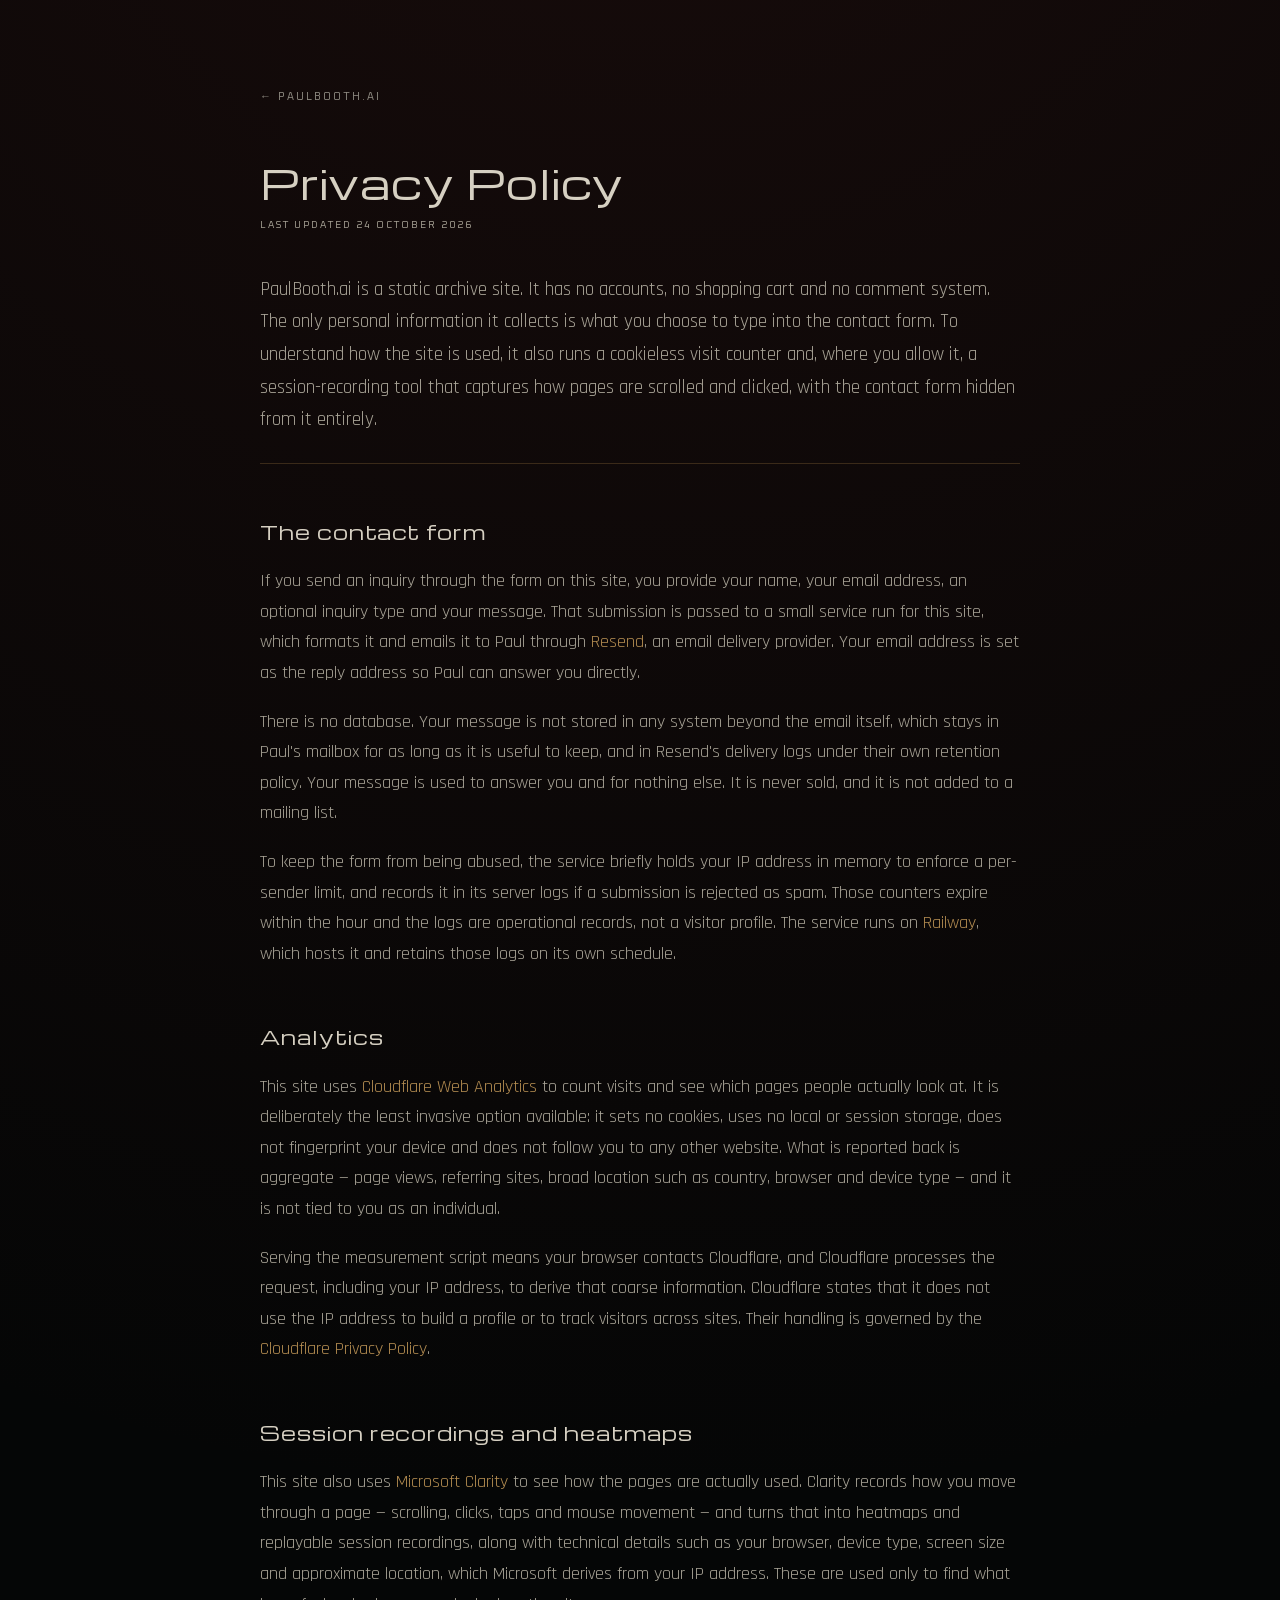
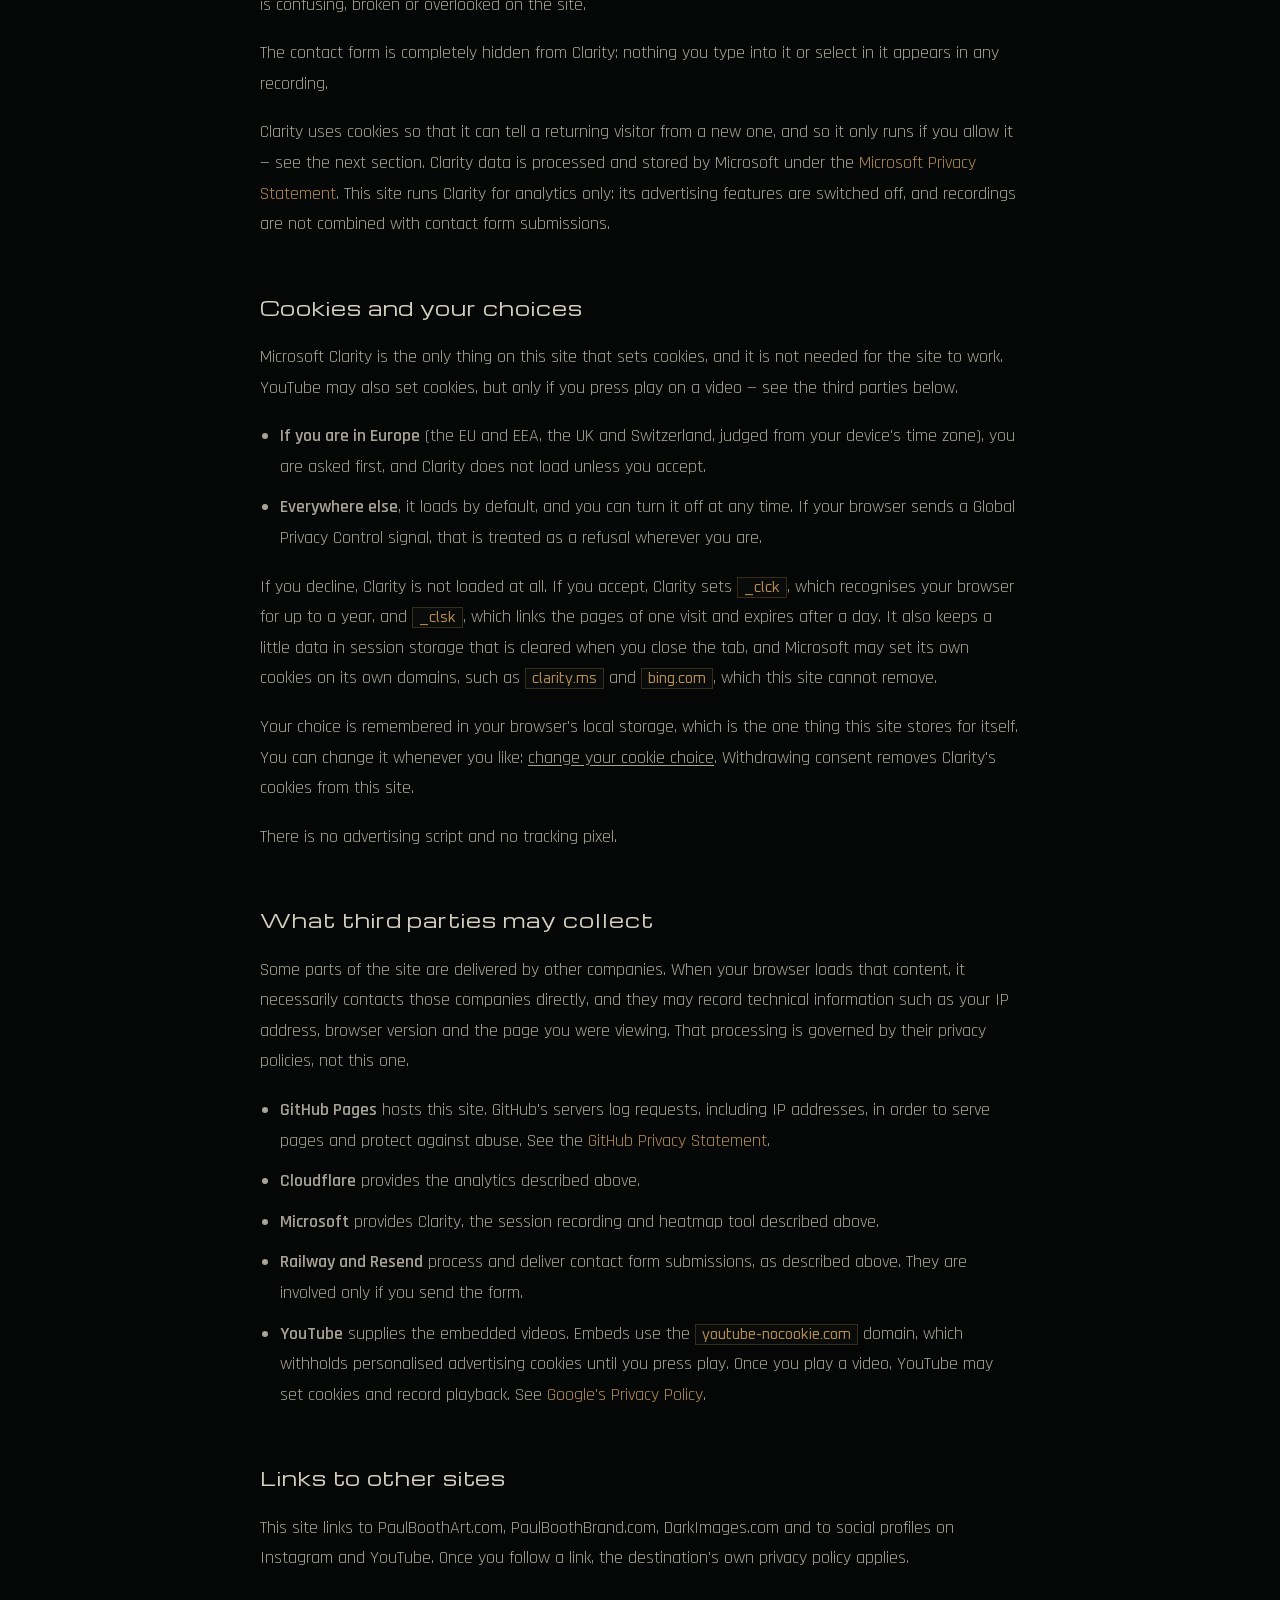
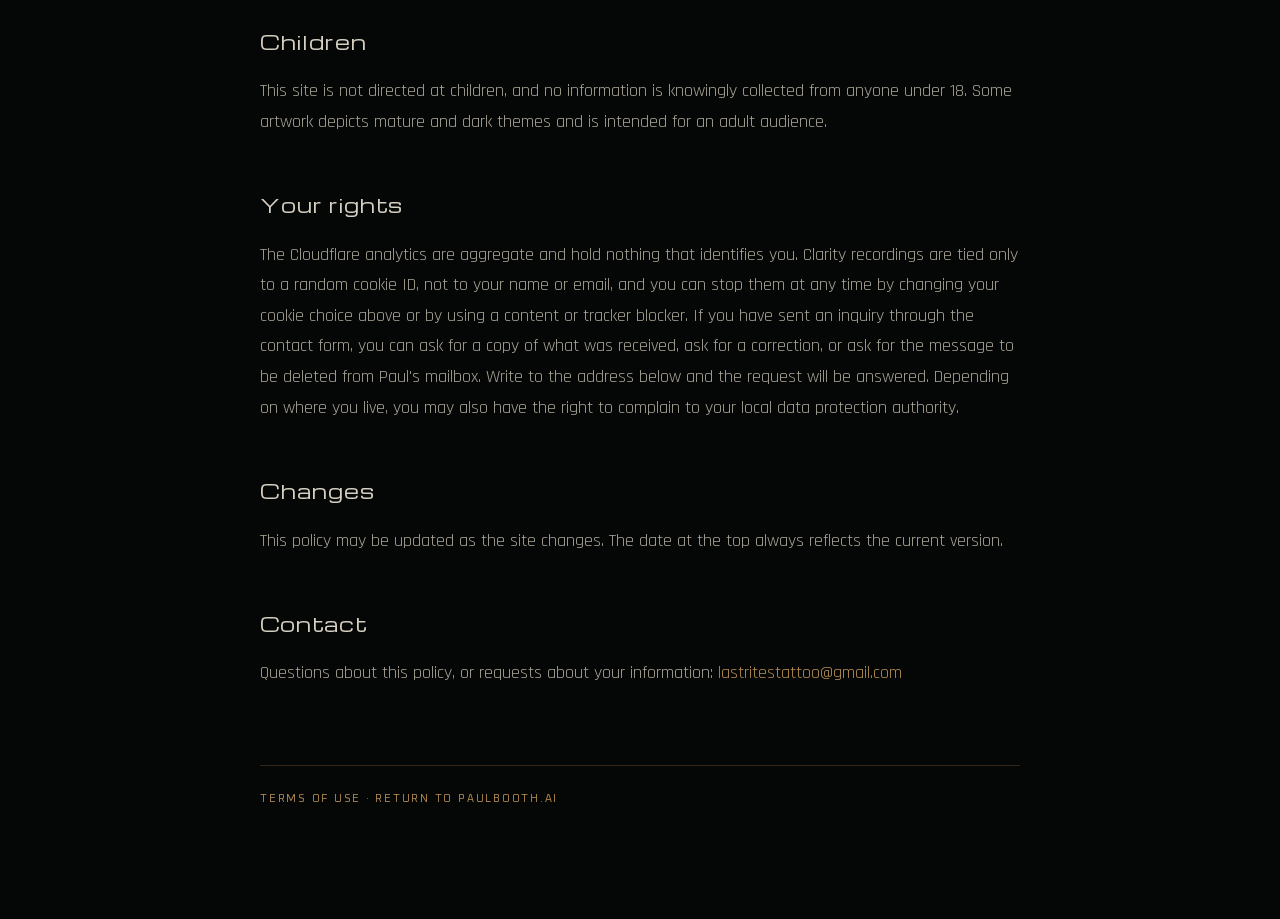
<file: privacy/index.html>
<!doctype html>
<html lang="en">
<head>
  <meta charset="UTF-8" />
  <meta name="viewport" content="width=device-width, initial-scale=1.0" />
  <title>Privacy Policy — PaulBooth.ai</title>
  <meta name="description" content="How PaulBooth.ai handles visitor data: the contact form, cookieless aggregate analytics, and Microsoft Clarity session recordings that run only with your consent where the law requires it." />
  <link rel="canonical" href="https://paulbooth.ai/privacy/" />
  <meta name="robots" content="index, follow" />
  <meta name="theme-color" content="#050606" />
  <link rel="icon" type="image/png" href="/assets/paulbooth-ai-icon-32.png?v=20261011" />

  <link rel="stylesheet" href="/fonts.css?v=20261011" />
  <link rel="stylesheet" href="/legal.css" />
  <link rel="stylesheet" href="/consent.css?v=20261024" />
</head>
<body>
  <main class="legal">
    <a class="legal-back" href="/">&larr; PaulBooth.ai</a>

    <h1>Privacy Policy</h1>
    <p class="legal-updated">Last updated 24 October 2026</p>

    <p class="legal-lede">
      PaulBooth.ai is a static archive site. It has no accounts, no shopping cart
      and no comment system. The only personal information it collects is what
      you choose to type into the contact form. To understand how the site is
      used, it also runs a cookieless visit counter and, where you allow it, a
      session-recording tool that captures how pages are scrolled and clicked,
      with the contact form hidden from it entirely.
    </p>

    <h2>The contact form</h2>
    <p>
      If you send an inquiry through the form on this site, you provide your
      name, your email address, an optional inquiry type and your message. That
      submission is passed to a small service run for this site, which formats it
      and emails it to Paul through
      <a href="https://resend.com/legal/privacy-policy" target="_blank" rel="noopener noreferrer">Resend</a>,
      an email delivery provider. Your email address is set as the reply address
      so Paul can answer you directly.
    </p>
    <p>
      There is no database. Your message is not stored in any system beyond the
      email itself, which stays in Paul's mailbox for as long as it is useful to
      keep, and in Resend's delivery logs under their own retention policy. Your
      message is used to answer you and for nothing else. It is never sold, and
      it is not added to a mailing list.
    </p>
    <p>
      To keep the form from being abused, the service briefly holds your IP
      address in memory to enforce a per-sender limit, and records it in its
      server logs if a submission is rejected as spam. Those counters expire
      within the hour and the logs are operational records, not a visitor
      profile. The service runs on
      <a href="https://railway.com/legal/privacy" target="_blank" rel="noopener noreferrer">Railway</a>,
      which hosts it and retains those logs on its own schedule.
    </p>

    <h2>Analytics</h2>
    <p>
      This site uses
      <a href="https://www.cloudflare.com/web-analytics/" target="_blank" rel="noopener noreferrer">Cloudflare Web Analytics</a>
      to count visits and see which pages people actually look at. It is
      deliberately the least invasive option available: it sets no cookies, uses
      no local or session storage, does not fingerprint your device and does not
      follow you to any other website. What is reported back is aggregate — page
      views, referring sites, broad location such as country, browser and device
      type — and it is not tied to you as an individual.
    </p>
    <p>
      Serving the measurement script means your browser contacts Cloudflare, and
      Cloudflare processes the request, including your IP address, to derive that
      coarse information. Cloudflare states that it does not use the IP address
      to build a profile or to track visitors across sites. Their handling is
      governed by the
      <a href="https://www.cloudflare.com/privacypolicy/" target="_blank" rel="noopener noreferrer">Cloudflare Privacy Policy</a>.
    </p>

    <h2>Session recordings and heatmaps</h2>
    <p>
      This site also uses
      <a href="https://clarity.microsoft.com/" target="_blank" rel="noopener noreferrer">Microsoft Clarity</a>
      to see how the pages are actually used. Clarity records how you move
      through a page &mdash; scrolling, clicks, taps and mouse movement &mdash;
      and turns that into heatmaps and replayable session recordings, along
      with technical details such as your browser, device type, screen size
      and approximate location, which Microsoft derives from your IP address.
      These are used only to find what is confusing, broken or overlooked on
      the site.
    </p>
    <p>
      The contact form is completely hidden from Clarity: nothing you type into
      it or select in it appears in any recording.
    </p>
    <p>
      Clarity uses cookies so that it can tell a returning visitor from a new
      one, and so it only runs if you allow it &mdash; see the next section.
      Clarity data is processed and stored by Microsoft under the
      <a href="https://privacy.microsoft.com/privacystatement" target="_blank" rel="noopener noreferrer">Microsoft Privacy Statement</a>.
      This site runs Clarity for analytics only: its advertising features are
      switched off, and recordings are not combined with contact form
      submissions.
    </p>

    <h2 id="cookies">Cookies and your choices</h2>
    <p>
      Microsoft Clarity is the only thing on this site that sets cookies, and it
      is not needed for the site to work. YouTube may also set cookies, but only
      if you press play on a video &mdash; see the third parties below.
    </p>
    <ul>
      <li>
        <strong>If you are in Europe</strong> (the EU and EEA, the UK and
        Switzerland, judged from your device's time zone), you are asked first,
        and Clarity does not load unless you accept.
      </li>
      <li>
        <strong>Everywhere else</strong>, it loads by default, and you can turn
        it off at any time. If your browser sends a Global Privacy Control
        signal, that is treated as a refusal wherever you are.
      </li>
    </ul>
    <p>
      If you decline, Clarity is not loaded at all. If you accept, Clarity sets
      <code>_clck</code>, which recognises your browser for up to a year, and
      <code>_clsk</code>, which links the pages of one visit and expires after a
      day. It also keeps a little data in session storage that is cleared when
      you close the tab, and Microsoft may set its own cookies on its own
      domains, such as <code>clarity.ms</code> and <code>bing.com</code>, which
      this site cannot remove.
    </p>
    <p>
      Your choice is remembered in your browser's local storage, which is the
      one thing this site stores for itself. You can change it whenever you
      like: <button type="button" data-consent-open>change your cookie choice</button>.
      Withdrawing consent removes Clarity's cookies from this site.
    </p>
    <p>
      There is no advertising script and no tracking pixel.
    </p>

    <h2>What third parties may collect</h2>
    <p>
      Some parts of the site are delivered by other companies. When your browser
      loads that content, it necessarily contacts those companies directly, and
      they may record technical information such as your IP address, browser
      version and the page you were viewing. That processing is governed by their
      privacy policies, not this one.
    </p>

    <ul>
      <li>
        <strong>GitHub Pages</strong> hosts this site. GitHub's servers log
        requests, including IP addresses, in order to serve pages and protect
        against abuse. See the
        <a href="https://docs.github.com/site-policy/privacy-policies/github-general-privacy-statement" target="_blank" rel="noopener noreferrer">GitHub Privacy Statement</a>.
      </li>
      <li>
        <strong>Cloudflare</strong> provides the analytics described above.
      </li>
      <li>
        <strong>Microsoft</strong> provides Clarity, the session recording and
        heatmap tool described above.
      </li>
      <li>
        <strong>Railway and Resend</strong> process and deliver contact form
        submissions, as described above. They are involved only if you send the
        form.
      </li>
      <li>
        <strong>YouTube</strong> supplies the embedded videos. Embeds use the
        <code>youtube-nocookie.com</code> domain, which withholds personalised
        advertising cookies until you press play. Once you play a video, YouTube
        may set cookies and record playback. See
        <a href="https://policies.google.com/privacy" target="_blank" rel="noopener noreferrer">Google's Privacy Policy</a>.
      </li>
    </ul>

    <h2>Links to other sites</h2>
    <p>
      This site links to PaulBoothArt.com, PaulBoothBrand.com, DarkImages.com and
      to social profiles on Instagram and YouTube. Once you follow a link, the
      destination's own privacy policy applies.
    </p>

    <h2>Children</h2>
    <p>
      This site is not directed at children, and no information is knowingly
      collected from anyone under 18. Some artwork depicts mature and dark themes
      and is intended for an adult audience.
    </p>

    <h2>Your rights</h2>
    <p>
      The Cloudflare analytics are aggregate and hold nothing that identifies
      you. Clarity recordings are tied only to a random cookie ID, not to your
      name or email, and you can stop them at any time by changing your cookie
      choice above or by using a content or tracker blocker. If you have sent an
      inquiry through the contact form, you can ask for a copy of what was received, ask for a
      correction, or ask for the message to be deleted from Paul's mailbox. Write
      to the address below and the request will be answered. Depending on where
      you live, you may also have the right to complain to your local data
      protection authority.
    </p>

    <h2>Changes</h2>
    <p>
      This policy may be updated as the site changes. The date at the top always
      reflects the current version.
    </p>

    <h2>Contact</h2>
    <p>
      Questions about this policy, or requests about your information:
      <a href="mailto:lastritestattoo@gmail.com?subject=PaulBooth.ai%20Privacy%20Enquiry">lastritestattoo@gmail.com</a>
    </p>

    <div class="legal-footer">
      <a href="/terms/">Terms of Use</a> &middot; <a href="/">Return to PaulBooth.ai</a>
    </div>
  </main>

  <!-- Cloudflare Web Analytics -->
  <script type="module" src="https://static.cloudflareinsights.com/beacon.min.js" data-cf-beacon='{"token": "72e2b1891cea4345a11c08bf934d4db2"}'></script>
  <!-- End Cloudflare Web Analytics -->

  <!-- Cookie consent; loads Microsoft Clarity only once allowed -->
  <script src="/consent.js?v=20261024" defer></script>
</body>
</html>
</file>
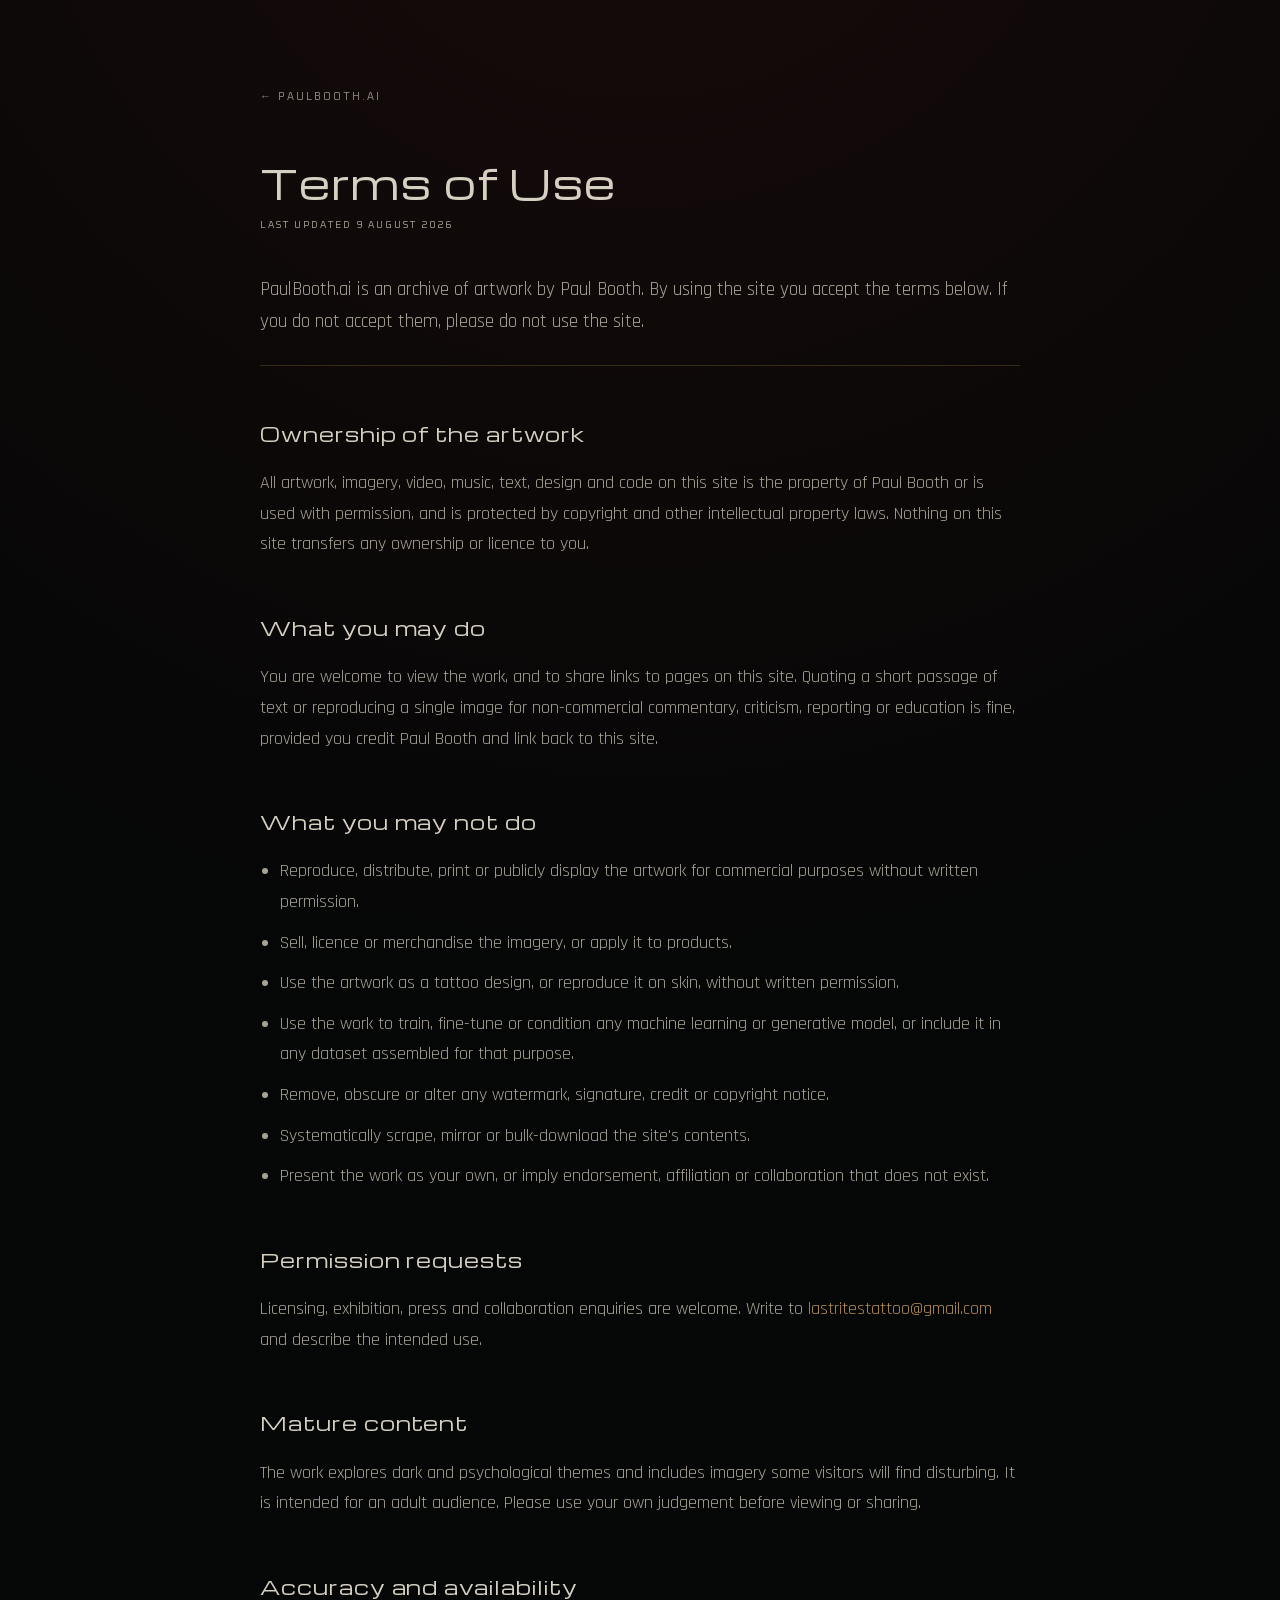
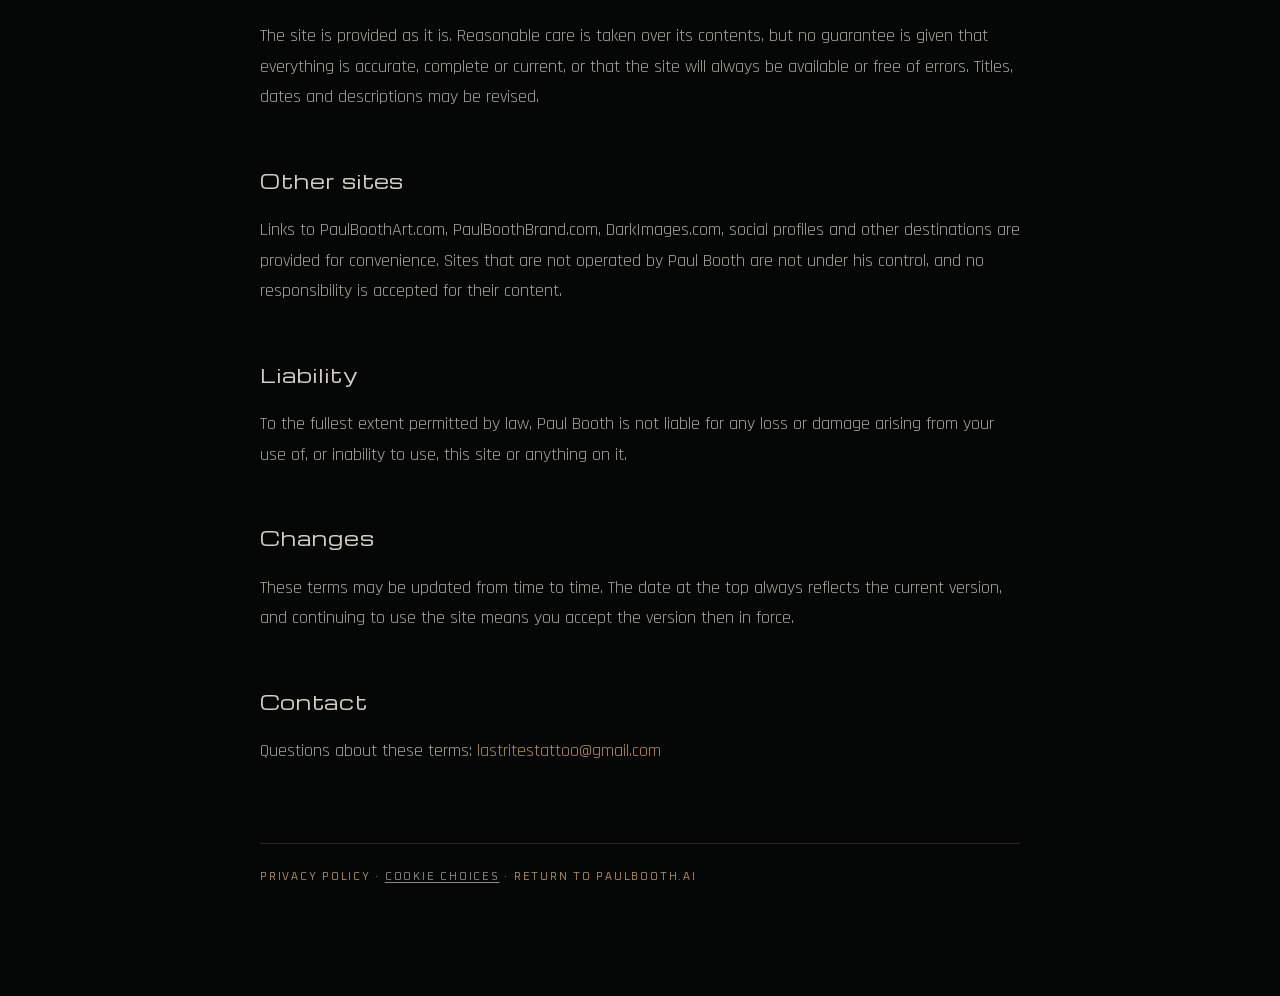
<file: terms/index.html>
<!doctype html>
<html lang="en">
<head>
  <meta charset="UTF-8" />
  <meta name="viewport" content="width=device-width, initial-scale=1.0" />
  <title>Terms of Use — PaulBooth.ai</title>
  <meta name="description" content="Terms of use for PaulBooth.ai, including copyright and permitted use of Paul Booth's artwork." />
  <link rel="canonical" href="https://paulbooth.ai/terms/" />
  <meta name="robots" content="index, follow" />
  <meta name="theme-color" content="#050606" />
  <link rel="icon" type="image/png" href="/assets/paulbooth-ai-icon-32.png?v=20261011" />

  <link rel="stylesheet" href="/fonts.css?v=20261011" />
  <link rel="stylesheet" href="/legal.css" />
  <link rel="stylesheet" href="/consent.css?v=20261024" />
</head>
<body>
  <main class="legal">
    <a class="legal-back" href="/">&larr; PaulBooth.ai</a>

    <h1>Terms of Use</h1>
    <p class="legal-updated">Last updated 9 August 2026</p>

    <p class="legal-lede">
      PaulBooth.ai is an archive of artwork by Paul Booth. By using the site you
      accept the terms below. If you do not accept them, please do not use the
      site.
    </p>

    <h2>Ownership of the artwork</h2>
    <p>
      All artwork, imagery, video, music, text, design and code on this site is
      the property of Paul Booth or is used with permission, and is protected by
      copyright and other intellectual property laws. Nothing on this site
      transfers any ownership or licence to you.
    </p>

    <h2>What you may do</h2>
    <p>
      You are welcome to view the work, and to share links to pages on this site.
      Quoting a short passage of text or reproducing a single image for
      non-commercial commentary, criticism, reporting or education is fine,
      provided you credit Paul Booth and link back to this site.
    </p>

    <h2>What you may not do</h2>
    <ul>
      <li>
        Reproduce, distribute, print or publicly display the artwork for
        commercial purposes without written permission.
      </li>
      <li>
        Sell, licence or merchandise the imagery, or apply it to products.
      </li>
      <li>
        Use the artwork as a tattoo design, or reproduce it on skin, without
        written permission.
      </li>
      <li>
        Use the work to train, fine-tune or condition any machine learning or
        generative model, or include it in any dataset assembled for that
        purpose.
      </li>
      <li>
        Remove, obscure or alter any watermark, signature, credit or copyright
        notice.
      </li>
      <li>
        Systematically scrape, mirror or bulk-download the site's contents.
      </li>
      <li>
        Present the work as your own, or imply endorsement, affiliation or
        collaboration that does not exist.
      </li>
    </ul>

    <h2>Permission requests</h2>
    <p>
      Licensing, exhibition, press and collaboration enquiries are welcome. Write
      to
      <a href="mailto:lastritestattoo@gmail.com?subject=PaulBooth.ai%20Licensing%20Enquiry">lastritestattoo@gmail.com</a>
      and describe the intended use.
    </p>

    <h2>Mature content</h2>
    <p>
      The work explores dark and psychological themes and includes imagery some
      visitors will find disturbing. It is intended for an adult audience. Please
      use your own judgement before viewing or sharing.
    </p>

    <h2>Accuracy and availability</h2>
    <p>
      The site is provided as it is. Reasonable care is taken over its contents,
      but no guarantee is given that everything is accurate, complete or current,
      or that the site will always be available or free of errors. Titles, dates
      and descriptions may be revised.
    </p>

    <h2>Other sites</h2>
    <p>
      Links to PaulBoothArt.com, PaulBoothBrand.com, DarkImages.com, social
      profiles and other destinations are provided for convenience. Sites that
      are not operated by Paul Booth are not under his control, and no
      responsibility is accepted for their content.
    </p>

    <h2>Liability</h2>
    <p>
      To the fullest extent permitted by law, Paul Booth is not liable for any
      loss or damage arising from your use of, or inability to use, this site or
      anything on it.
    </p>

    <h2>Changes</h2>
    <p>
      These terms may be updated from time to time. The date at the top always
      reflects the current version, and continuing to use the site means you
      accept the version then in force.
    </p>

    <h2>Contact</h2>
    <p>
      Questions about these terms:
      <a href="mailto:lastritestattoo@gmail.com?subject=PaulBooth.ai%20Terms%20Enquiry">lastritestattoo@gmail.com</a>
    </p>

    <div class="legal-footer">
      <a href="/privacy/">Privacy Policy</a> &middot; <button type="button" data-consent-open>Cookie choices</button> &middot; <a href="/">Return to PaulBooth.ai</a>
    </div>
  </main>

  <!-- Cloudflare Web Analytics -->
  <script type="module" src="https://static.cloudflareinsights.com/beacon.min.js" data-cf-beacon='{"token": "72e2b1891cea4345a11c08bf934d4db2"}'></script>
  <!-- End Cloudflare Web Analytics -->

  <!-- Cookie consent; loads Microsoft Clarity only once allowed -->
  <script src="/consent.js?v=20261024" defer></script>
</body>
</html>
</file>
<file: fonts.css>
/* Self-hosted Google Fonts (Michroma, Oxanium, Rajdhani; SIL Open Font License,
   see assets/fonts/OFL-*.txt). Generated from the Google Fonts CSS (latin and
   latin-ext subsets) so the page doesn't wait on a second server to render text. */
/* latin-ext */
@font-face {
  font-family: 'Michroma';
  font-style: normal;
  font-weight: 400;
  font-display: swap;
  src: url(assets/fonts/michroma-latin-ext.woff2) format('woff2');
  unicode-range: U+0100-02BA, U+02BD-02C5, U+02C7-02CC, U+02CE-02D7, U+02DD-02FF, U+0304, U+0308, U+0329, U+1D00-1DBF, U+1E00-1E9F, U+1EF2-1EFF, U+2020, U+20A0-20AB, U+20AD-20C4, U+2113, U+2C60-2C7F, U+A720-A7FF;
}
/* latin */
@font-face {
  font-family: 'Michroma';
  font-style: normal;
  font-weight: 400;
  font-display: swap;
  src: url(assets/fonts/michroma-latin.woff2) format('woff2');
  unicode-range: U+0000-00FF, U+0131, U+0152-0153, U+02BB-02BC, U+02C6, U+02DA, U+02DC, U+0304, U+0308, U+0329, U+2000-206F, U+20AC, U+2122, U+2191, U+2193, U+2212, U+2215, U+FEFF, U+FFFD;
}
/* latin-ext */
@font-face {
  font-family: 'Oxanium';
  font-style: normal;
  font-weight: 300;
  font-display: swap;
  src: url(assets/fonts/oxanium-latin-ext.woff2) format('woff2');
  unicode-range: U+0100-02BA, U+02BD-02C5, U+02C7-02CC, U+02CE-02D7, U+02DD-02FF, U+0304, U+0308, U+0329, U+1D00-1DBF, U+1E00-1E9F, U+1EF2-1EFF, U+2020, U+20A0-20AB, U+20AD-20C4, U+2113, U+2C60-2C7F, U+A720-A7FF;
}
/* latin */
@font-face {
  font-family: 'Oxanium';
  font-style: normal;
  font-weight: 300;
  font-display: swap;
  src: url(assets/fonts/oxanium-latin.woff2) format('woff2');
  unicode-range: U+0000-00FF, U+0131, U+0152-0153, U+02BB-02BC, U+02C6, U+02DA, U+02DC, U+0304, U+0308, U+0329, U+2000-206F, U+20AC, U+2122, U+2191, U+2193, U+2212, U+2215, U+FEFF, U+FFFD;
}
/* latin-ext */
@font-face {
  font-family: 'Oxanium';
  font-style: normal;
  font-weight: 400;
  font-display: swap;
  src: url(assets/fonts/oxanium-latin-ext.woff2) format('woff2');
  unicode-range: U+0100-02BA, U+02BD-02C5, U+02C7-02CC, U+02CE-02D7, U+02DD-02FF, U+0304, U+0308, U+0329, U+1D00-1DBF, U+1E00-1E9F, U+1EF2-1EFF, U+2020, U+20A0-20AB, U+20AD-20C4, U+2113, U+2C60-2C7F, U+A720-A7FF;
}
/* latin */
@font-face {
  font-family: 'Oxanium';
  font-style: normal;
  font-weight: 400;
  font-display: swap;
  src: url(assets/fonts/oxanium-latin.woff2) format('woff2');
  unicode-range: U+0000-00FF, U+0131, U+0152-0153, U+02BB-02BC, U+02C6, U+02DA, U+02DC, U+0304, U+0308, U+0329, U+2000-206F, U+20AC, U+2122, U+2191, U+2193, U+2212, U+2215, U+FEFF, U+FFFD;
}
/* latin-ext */
@font-face {
  font-family: 'Oxanium';
  font-style: normal;
  font-weight: 500;
  font-display: swap;
  src: url(assets/fonts/oxanium-latin-ext.woff2) format('woff2');
  unicode-range: U+0100-02BA, U+02BD-02C5, U+02C7-02CC, U+02CE-02D7, U+02DD-02FF, U+0304, U+0308, U+0329, U+1D00-1DBF, U+1E00-1E9F, U+1EF2-1EFF, U+2020, U+20A0-20AB, U+20AD-20C4, U+2113, U+2C60-2C7F, U+A720-A7FF;
}
/* latin */
@font-face {
  font-family: 'Oxanium';
  font-style: normal;
  font-weight: 500;
  font-display: swap;
  src: url(assets/fonts/oxanium-latin.woff2) format('woff2');
  unicode-range: U+0000-00FF, U+0131, U+0152-0153, U+02BB-02BC, U+02C6, U+02DA, U+02DC, U+0304, U+0308, U+0329, U+2000-206F, U+20AC, U+2122, U+2191, U+2193, U+2212, U+2215, U+FEFF, U+FFFD;
}
/* latin-ext */
@font-face {
  font-family: 'Oxanium';
  font-style: normal;
  font-weight: 600;
  font-display: swap;
  src: url(assets/fonts/oxanium-latin-ext.woff2) format('woff2');
  unicode-range: U+0100-02BA, U+02BD-02C5, U+02C7-02CC, U+02CE-02D7, U+02DD-02FF, U+0304, U+0308, U+0329, U+1D00-1DBF, U+1E00-1E9F, U+1EF2-1EFF, U+2020, U+20A0-20AB, U+20AD-20C4, U+2113, U+2C60-2C7F, U+A720-A7FF;
}
/* latin */
@font-face {
  font-family: 'Oxanium';
  font-style: normal;
  font-weight: 600;
  font-display: swap;
  src: url(assets/fonts/oxanium-latin.woff2) format('woff2');
  unicode-range: U+0000-00FF, U+0131, U+0152-0153, U+02BB-02BC, U+02C6, U+02DA, U+02DC, U+0304, U+0308, U+0329, U+2000-206F, U+20AC, U+2122, U+2191, U+2193, U+2212, U+2215, U+FEFF, U+FFFD;
}
/* latin-ext */
@font-face {
  font-family: 'Rajdhani';
  font-style: normal;
  font-weight: 300;
  font-display: swap;
  src: url(assets/fonts/rajdhani-300-latin-ext.woff2) format('woff2');
  unicode-range: U+0100-02BA, U+02BD-02C5, U+02C7-02CC, U+02CE-02D7, U+02DD-02FF, U+0304, U+0308, U+0329, U+1D00-1DBF, U+1E00-1E9F, U+1EF2-1EFF, U+2020, U+20A0-20AB, U+20AD-20C4, U+2113, U+2C60-2C7F, U+A720-A7FF;
}
/* latin */
@font-face {
  font-family: 'Rajdhani';
  font-style: normal;
  font-weight: 300;
  font-display: swap;
  src: url(assets/fonts/rajdhani-300-latin.woff2) format('woff2');
  unicode-range: U+0000-00FF, U+0131, U+0152-0153, U+02BB-02BC, U+02C6, U+02DA, U+02DC, U+0304, U+0308, U+0329, U+2000-206F, U+20AC, U+2122, U+2191, U+2193, U+2212, U+2215, U+FEFF, U+FFFD;
}
/* latin-ext */
@font-face {
  font-family: 'Rajdhani';
  font-style: normal;
  font-weight: 400;
  font-display: swap;
  src: url(assets/fonts/rajdhani-400-latin-ext.woff2) format('woff2');
  unicode-range: U+0100-02BA, U+02BD-02C5, U+02C7-02CC, U+02CE-02D7, U+02DD-02FF, U+0304, U+0308, U+0329, U+1D00-1DBF, U+1E00-1E9F, U+1EF2-1EFF, U+2020, U+20A0-20AB, U+20AD-20C4, U+2113, U+2C60-2C7F, U+A720-A7FF;
}
/* latin */
@font-face {
  font-family: 'Rajdhani';
  font-style: normal;
  font-weight: 400;
  font-display: swap;
  src: url(assets/fonts/rajdhani-400-latin.woff2) format('woff2');
  unicode-range: U+0000-00FF, U+0131, U+0152-0153, U+02BB-02BC, U+02C6, U+02DA, U+02DC, U+0304, U+0308, U+0329, U+2000-206F, U+20AC, U+2122, U+2191, U+2193, U+2212, U+2215, U+FEFF, U+FFFD;
}
/* latin-ext */
@font-face {
  font-family: 'Rajdhani';
  font-style: normal;
  font-weight: 500;
  font-display: swap;
  src: url(assets/fonts/rajdhani-500-latin-ext.woff2) format('woff2');
  unicode-range: U+0100-02BA, U+02BD-02C5, U+02C7-02CC, U+02CE-02D7, U+02DD-02FF, U+0304, U+0308, U+0329, U+1D00-1DBF, U+1E00-1E9F, U+1EF2-1EFF, U+2020, U+20A0-20AB, U+20AD-20C4, U+2113, U+2C60-2C7F, U+A720-A7FF;
}
/* latin */
@font-face {
  font-family: 'Rajdhani';
  font-style: normal;
  font-weight: 500;
  font-display: swap;
  src: url(assets/fonts/rajdhani-500-latin.woff2) format('woff2');
  unicode-range: U+0000-00FF, U+0131, U+0152-0153, U+02BB-02BC, U+02C6, U+02DA, U+02DC, U+0304, U+0308, U+0329, U+2000-206F, U+20AC, U+2122, U+2191, U+2193, U+2212, U+2215, U+FEFF, U+FFFD;
}
/* latin-ext */
@font-face {
  font-family: 'Rajdhani';
  font-style: normal;
  font-weight: 600;
  font-display: swap;
  src: url(assets/fonts/rajdhani-600-latin-ext.woff2) format('woff2');
  unicode-range: U+0100-02BA, U+02BD-02C5, U+02C7-02CC, U+02CE-02D7, U+02DD-02FF, U+0304, U+0308, U+0329, U+1D00-1DBF, U+1E00-1E9F, U+1EF2-1EFF, U+2020, U+20A0-20AB, U+20AD-20C4, U+2113, U+2C60-2C7F, U+A720-A7FF;
}
/* latin */
@font-face {
  font-family: 'Rajdhani';
  font-style: normal;
  font-weight: 600;
  font-display: swap;
  src: url(assets/fonts/rajdhani-600-latin.woff2) format('woff2');
  unicode-range: U+0000-00FF, U+0131, U+0152-0153, U+02BB-02BC, U+02C6, U+02DA, U+02DC, U+0304, U+0308, U+0329, U+2000-206F, U+20AC, U+2122, U+2191, U+2193, U+2212, U+2215, U+FEFF, U+FFFD;
}
</file>
<file: legal.css>
/* Shared styling for the Terms and Privacy pages.
   Standalone rather than reusing styles.css, which is 80KB of layout
   for the single-page archive and carries none of these needs. Tokens
   below mirror the :root variables in styles.css. */

:root {
  --black: #050606;
  --panel: #0a0b0b;
  --bone: #d6d0c2;
  --muted: #8f8b82;
  --bronze: #8e6d3d;
  --bronze-light: #b38c51;
  --line: rgba(151, 113, 60, .32);
  --font-display: "Michroma", sans-serif;
  --font-body: "Rajdhani", sans-serif;
  --font-tech: "Oxanium", sans-serif;
}

* { box-sizing: border-box; }

body {
  margin: 0;
  background:
    radial-gradient(circle at 50% -10%, rgba(93, 32, 29, .22), transparent 42%),
    var(--black);
  color: var(--bone);
  font-family: var(--font-body);
  font-size: 18px;
  line-height: 1.7;
  -webkit-font-smoothing: antialiased;
}

a { color: var(--bronze-light); text-decoration: none; }
a:hover, a:focus-visible { color: var(--bone); text-decoration: underline; }

.legal {
  width: min(760px, calc(100% - 44px));
  margin-inline: auto;
  padding: clamp(38px, 7vw, 80px) 0 clamp(56px, 9vw, 110px);
}

.legal-back {
  display: inline-block;
  margin-bottom: clamp(28px, 5vw, 52px);
  font-family: var(--font-tech);
  font-size: 11px;
  letter-spacing: .18em;
  text-transform: uppercase;
  color: var(--muted);
}

.legal-back:hover { color: var(--bronze-light); text-decoration: none; }

.legal h1 {
  margin: 0 0 10px;
  font-family: var(--font-display);
  font-weight: 400;
  font-size: clamp(24px, 4.2vw, 40px);
  line-height: 1.2;
  letter-spacing: .02em;
}

.legal-updated {
  margin: 0 0 clamp(26px, 4vw, 40px);
  font-family: var(--font-tech);
  font-size: 10px;
  letter-spacing: .2em;
  text-transform: uppercase;
  color: var(--muted);
}

.legal-lede {
  padding-bottom: 26px;
  border-bottom: 1px solid var(--line);
  color: #c3bdb0;
  font-size: clamp(17px, 1.5vw, 20px);
}

.legal h2 {
  margin: clamp(34px, 5vw, 52px) 0 12px;
  font-family: var(--font-display);
  font-weight: 400;
  font-size: clamp(15px, 1.8vw, 19px);
  letter-spacing: .05em;
  color: var(--bone);
}

.legal p, .legal li { color: #a8a396; }
.legal ul { padding-left: 20px; }
.legal li { margin-bottom: 10px; }

.legal code {
  padding: 2px 6px;
  border: 1px solid var(--line);
  background: var(--panel);
  font-family: var(--font-tech);
  font-size: .84em;
  color: var(--bronze-light);
  word-break: break-word;
}

.legal-footer {
  margin-top: clamp(46px, 7vw, 76px);
  padding-top: 24px;
  border-top: 1px solid var(--line);
  font-family: var(--font-tech);
  font-size: 11px;
  letter-spacing: .16em;
  text-transform: uppercase;
  color: var(--muted);
}
</file>
<file: consent.css>
/* Cookie consent banner. Self-contained so it works on every page,
   including /privacy/ and /terms/, which don't load styles.css.
   Colours mirror the bronze tokens in styles.css. */
.consent-banner {
  --consent-bg: rgba(5, 6, 6, .97);
  --consent-text: #d6d0c2;
  --consent-muted: #8f8b82;
  --consent-line: rgba(151, 113, 60, .55);
  position: fixed;
  left: 16px;
  right: 16px;
  bottom: 16px;
  z-index: 1000;
  max-width: 760px;
  margin: 0 auto;
  padding: 18px 20px;
  display: flex;
  align-items: center;
  gap: 18px;
  border: 1px solid var(--consent-line);
  background: var(--consent-bg);
  color: var(--consent-text);
  box-shadow: 0 18px 60px rgba(0, 0, 0, .7);
  font-family: Rajdhani, sans-serif;
}

.consent-text {
  margin: 0;
  flex: 1;
  font-size: 16px;
  line-height: 1.45;
  color: var(--consent-muted);
}

.consent-text a {
  color: var(--consent-text);
  text-decoration: underline;
  text-underline-offset: 3px;
}

.consent-actions {
  display: flex;
  gap: 8px;
  flex-shrink: 0;
}

.consent-button {
  border: 1px solid rgba(142, 109, 61, .8);
  background: rgba(10, 11, 11, .6);
  color: #d6d0c2;
  padding: 12px 18px;
  min-width: 104px;
  font-family: Oxanium, sans-serif;
  font-size: 11px;
  letter-spacing: .14em;
  text-transform: uppercase;
  cursor: pointer;
  transition: background .2s;
}

.consent-button:hover,
.consent-button:focus-visible {
  background: rgba(142, 109, 61, .28);
}

.consent-button:focus-visible {
  outline: 1px solid #d6d0c2;
  outline-offset: 2px;
}

@media (max-width: 640px) {
  .consent-banner {
    flex-direction: column;
    align-items: stretch;
    gap: 14px;
  }

  .consent-actions .consent-button {
    flex: 1;
  }
}

/* Footer and policy triggers render as links. */
button[data-consent-open] {
  border: 0;
  padding: 0;
  background: none;
  color: inherit;
  font: inherit;
  letter-spacing: inherit;
  text-transform: inherit;
  text-decoration: underline;
  text-underline-offset: 2px;
  cursor: pointer;
}
</file>
